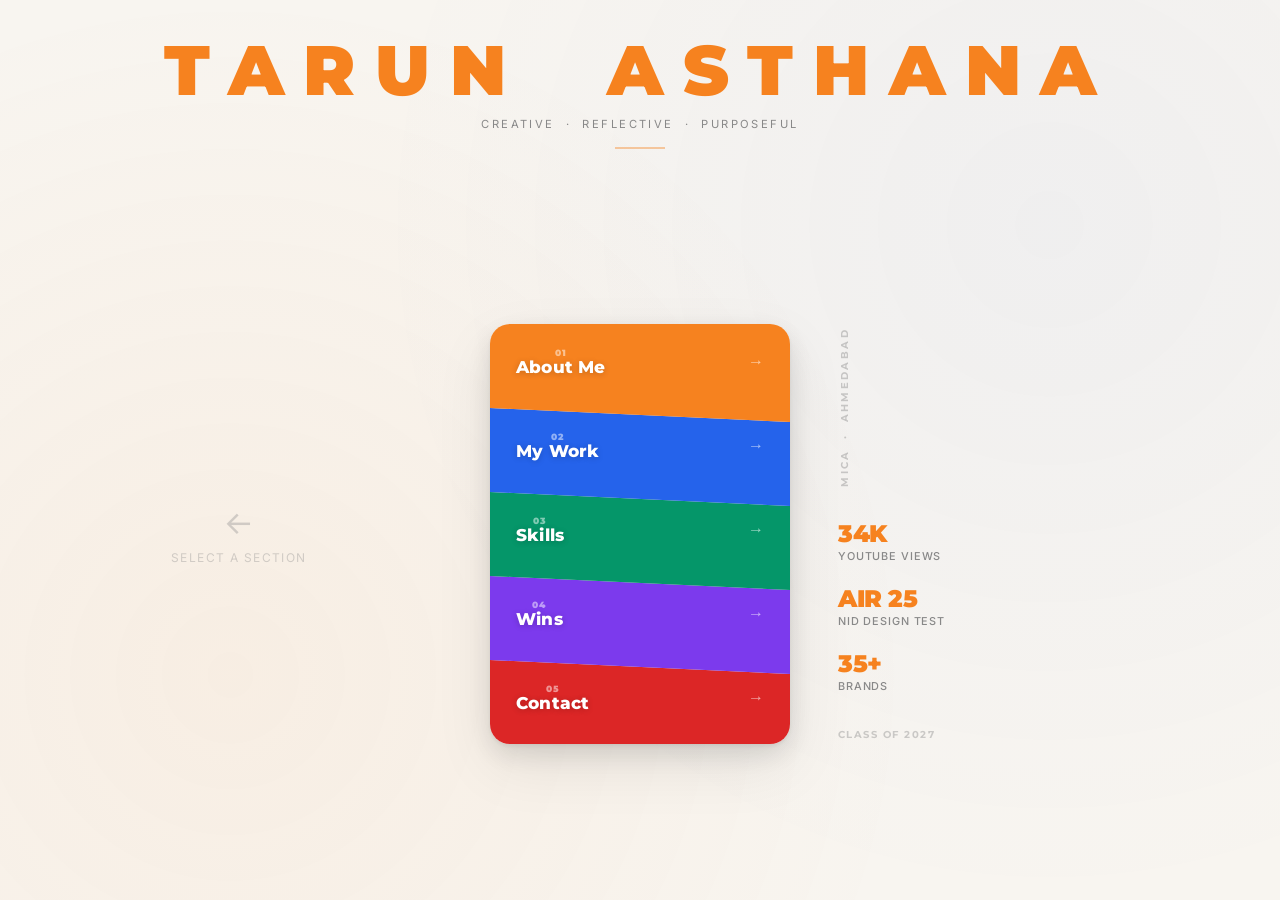
<file: index-old.html>
<!DOCTYPE html>
<html lang="en">
<head>
  <meta charset="UTF-8" />
  <meta name="viewport" content="width=device-width, initial-scale=1.0" />
  <title>Tarun Asthana</title>
  <link rel="preconnect" href="https://fonts.googleapis.com" />
  <link rel="preconnect" href="https://fonts.gstatic.com" crossorigin />
  <link href="https://fonts.googleapis.com/css2?family=Montserrat:wght@400;700;900&family=Inter:wght@300;400;500;600&display=swap" rel="stylesheet" />
<style>
/* ── RESET ─────────────────────────────────────────── */
*, *::before, *::after { box-sizing: border-box; margin: 0; padding: 0; }

:root {
  --bg:     #F8F5F0;
  --bg2:    #EDE9E2;
  --text:   #1a1a1a;
  --muted:  #888;
  --muted2: #555;
  --border: rgba(0,0,0,0.09);
  --orange: #F6821F;
  --rw: 300px;
  --rh: 420px;
}

html, body {
  height: 100%;
  overflow: hidden;
}

body {
  font-family: 'Inter', 'Helvetica Neue', Arial, sans-serif;
  background: var(--bg);
  color: var(--text);
  display: flex;
  flex-direction: column;
}

a { text-decoration: none; color: inherit; }

/* subtle ambient glow */
body::before {
  content: '';
  position: fixed;
  inset: 0;
  background:
    radial-gradient(circle at 18% 75%, rgba(246,130,31,0.06) 0%, transparent 55%),
    radial-gradient(circle at 82% 25%, rgba(37,99,235,0.04) 0%, transparent 55%);
  pointer-events: none;
  z-index: 0;
}

/* ── HEADER ─────────────────────────────────────────── */
.site-header {
  flex-shrink: 0;
  padding: 2.2rem 5% 1.2rem;
  text-align: center;
  position: relative;
  z-index: 1;
}

.name-display {
  font-family: 'Montserrat', 'Helvetica Neue', Arial, sans-serif;
  font-weight: 900;
  font-size: clamp(2.2rem, 5.5vw, 5.2rem);
  color: var(--orange);
  letter-spacing: 0.28em;
  text-transform: uppercase;
  line-height: 1;
  white-space: nowrap;
}

.name-sub {
  font-weight: 400;
  font-size: 0.7rem;
  color: var(--muted);
  letter-spacing: 0.22em;
  text-transform: uppercase;
  margin-top: 0.7rem;
}

.header-line {
  width: 50px;
  height: 2px;
  background: var(--orange);
  margin: 1rem auto 0;
  opacity: 0.4;
}

/* ── MAIN THREE-COLUMN ─────────────────────────────── */
.main-area {
  flex: 1;
  display: grid;
  grid-template-columns: 1fr var(--rw) 1fr;
  align-items: center;
  min-height: 0;
  position: relative;
  z-index: 1;
}

/* ── LEFT PANEL ─────────────────────────────────────── */
.left-panel {
  height: 100%;
  display: flex;
  align-items: center;
  padding: 1rem 2rem 1rem 4%;
  overflow: hidden;
}

.panel-body {
  width: 100%;
  max-height: var(--rh);
  overflow-y: auto;
  scrollbar-width: thin;
  scrollbar-color: rgba(0,0,0,0.12) transparent;
  opacity: 1;
  transform: translateX(0);
}

.panel-body::-webkit-scrollbar { width: 4px; }
.panel-body::-webkit-scrollbar-track { background: transparent; }
.panel-body::-webkit-scrollbar-thumb { background: rgba(0,0,0,0.12); border-radius: 4px; }

/* empty hint */
.panel-hint {
  display: flex;
  flex-direction: column;
  align-items: center;
  gap: 0.5rem;
  color: var(--muted);
  opacity: 0.35;
  user-select: none;
  padding: 3rem 0;
}

.ph-arrow {
  font-size: 2rem;
  animation: sway 2.5s ease-in-out infinite;
}

@keyframes sway {
  0%,100% { transform: translateX(0); }
  50%      { transform: translateX(-10px); }
}

.panel-hint p {
  font-size: 0.75rem;
  letter-spacing: 0.12em;
  text-transform: uppercase;
}

/* ── PANEL CONTENT ─────────────────────────────────── */
.p-head {
  display: flex;
  align-items: baseline;
  gap: 0.9rem;
  margin-bottom: 1.4rem;
  padding-bottom: 0.9rem;
  border-bottom: 1px solid var(--border);
}

.p-num {
  font-family: 'Montserrat', sans-serif;
  font-weight: 900;
  font-size: 0.7rem;
  letter-spacing: 0.08em;
  opacity: 0.7;
}

.p-title {
  font-family: 'Montserrat', sans-serif;
  font-weight: 900;
  font-size: 1.55rem;
  letter-spacing: -0.02em;
  border-bottom: 3px solid;
  padding-bottom: 2px;
  line-height: 1.1;
}

.p-intro {
  font-size: 0.9rem;
  color: var(--muted2);
  line-height: 1.75;
  margin-bottom: 1.3rem;
}

.p-intro strong { color: var(--text); font-weight: 600; }

/* education */
.p-edu { display: flex; flex-direction: column; gap: 0.85rem; margin-bottom: 1.3rem; }

.pei { display: flex; gap: 1rem; align-items: flex-start; }

.pei-y {
  font-family: 'Montserrat', sans-serif;
  font-weight: 700;
  font-size: 0.68rem;
  color: var(--orange);
  letter-spacing: 0.04em;
  white-space: nowrap;
  padding-top: 2px;
  min-width: 30px;
}

.pei-d { font-size: 0.86rem; font-weight: 600; color: var(--text); line-height: 1.3; }
.pei-i { font-size: 0.76rem; color: var(--muted); margin-top: 2px; }

/* chips */
.p-chips { display: flex; flex-wrap: wrap; gap: 0.4rem; margin-top: 0.4rem; }

.p-chips span {
  padding: 0.25rem 0.7rem;
  border: 1px solid var(--border);
  border-radius: 50px;
  font-size: 0.72rem;
  color: var(--muted2);
  font-weight: 500;
  background: rgba(0,0,0,0.03);
}

/* work */
.pw-list { display: flex; flex-direction: column; gap: 0; }

.pw-item {
  display: flex;
  gap: 0.9rem;
  padding: 0.8rem 0;
  border-bottom: 1px solid var(--border);
}

.pw-item:last-child { border-bottom: none; }

.pw-date {
  font-size: 0.65rem;
  font-family: 'Courier New', monospace;
  color: var(--muted);
  white-space: nowrap;
  padding-top: 3px;
  min-width: 68px;
}

.pw-role { font-size: 0.86rem; font-weight: 700; color: var(--text); line-height: 1.3; }
.pw-org  { font-size: 0.76rem; color: #2563EB; font-weight: 600; margin-top: 1px; }
.pw-desc { font-size: 0.74rem; color: var(--muted); margin-top: 3px; line-height: 1.5; }

/* skills */
.ps-groups { display: flex; flex-direction: column; gap: 1.2rem; }

.psg-label {
  font-size: 0.68rem;
  font-weight: 700;
  letter-spacing: 0.1em;
  text-transform: uppercase;
  color: var(--muted);
  margin-bottom: 0.45rem;
}

.psg-tags { display: flex; flex-wrap: wrap; gap: 0.38rem; }

.psg-tags span {
  padding: 0.26rem 0.68rem;
  background: rgba(5,150,105,0.07);
  border: 1px solid rgba(5,150,105,0.18);
  border-radius: 6px;
  font-size: 0.73rem;
  color: var(--muted2);
  font-weight: 500;
}

/* wins */
.pwn-list { display: flex; flex-direction: column; gap: 0; }

.pwn-item {
  display: flex;
  align-items: flex-start;
  gap: 0.9rem;
  padding: 0.75rem 0;
  border-bottom: 1px solid var(--border);
}

.pwn-item:last-child { border-bottom: none; }

.pwn-n {
  font-family: 'Montserrat', sans-serif;
  font-weight: 900;
  font-size: 0.95rem;
  min-width: 42px;
  text-align: right;
  line-height: 1.2;
  padding-top: 2px;
  flex-shrink: 0;
}

.pwn-t { font-size: 0.86rem; font-weight: 600; color: var(--text); line-height: 1.3; }
.pwn-s { font-size: 0.72rem; color: var(--muted); margin-top: 2px; }

/* contact */
.p-email {
  display: inline-block;
  font-family: 'Montserrat', sans-serif;
  font-weight: 700;
  font-size: 0.95rem;
  color: #DC2626;
  border-bottom: 2px solid #DC2626;
  padding-bottom: 2px;
  margin-bottom: 1.3rem;
  transition: opacity 0.2s;
}

.p-email:hover { opacity: 0.7; }

.p-contact-info { display: flex; flex-direction: column; gap: 0.55rem; margin-bottom: 1.3rem; }

.pci { display: flex; align-items: center; gap: 0.65rem; font-size: 0.83rem; color: var(--muted2); }

.pci-dot { width: 6px; height: 6px; border-radius: 50%; flex-shrink: 0; }

/* ── CENTER: NAV RECTANGLE ─────────────────────────── */
.rect-col {
  display: flex;
  align-items: center;
  justify-content: center;
}

.nav-rect {
  position: relative;
  width: var(--rw);
  height: var(--rh);
  border-radius: 20px;
  overflow: hidden;
  box-shadow:
    0 2px 4px  rgba(0,0,0,0.07),
    0 10px 28px rgba(0,0,0,0.11),
    0 22px 60px rgba(0,0,0,0.08);
}

/* ── BUTTONS ─────────────────────────────────────────
   All 5 buttons are position:absolute covering the full 300×420px.
   clip-path slices each into its diagonal band.
   Section boundaries (left edge px): 0, 84, 168, 252, 336, 420
   Right edge = left + 14px (diagonal offset)
────────────────────────────────────────────────────── */
.nb {
  position: absolute;
  inset: 0;
  width: 100%;
  height: 100%;
  border: none;
  cursor: pointer;
  padding: 0;
  transition: filter 0.2s;
}

.nb:focus-visible { outline: 3px solid rgba(255,255,255,0.7); outline-offset: -4px; }

.nb-1 { background: #F6821F; clip-path: polygon(0 0,   100% 0,   100% 98px,  0 84px);  z-index: 5; }
.nb-2 { background: #2563EB; clip-path: polygon(0 84px, 100% 98px, 100% 182px, 0 168px); z-index: 4; }
.nb-3 { background: #059669; clip-path: polygon(0 168px,100% 182px,100% 266px, 0 252px); z-index: 3; }
.nb-4 { background: #7C3AED; clip-path: polygon(0 252px,100% 266px,100% 350px, 0 336px); z-index: 2; }
.nb-5 { background: #DC2626; clip-path: polygon(0 336px,100% 350px,100% 420px, 0 420px); z-index: 1; }

.nb:hover { filter: brightness(1.13); }
.nb.nb-active { filter: brightness(1.2); }

/* ── BUTTON CONTENT ─────────────────────────────────
   nb-content is positioned to the vertical center of each slice.
   Slice centers (midpoint of left-edge boundaries):
   Sec1: 42px  Sec2: 126px  Sec3: 210px  Sec4: 294px  Sec5: 378px
────────────────────────────────────────────────────── */
.nb-content {
  position: absolute;
  left: 0;
  right: 0;
  display: flex;
  align-items: center;
  justify-content: space-between;
  padding: 0 26px;
  pointer-events: none;
}

.nb-1 .nb-content { top: 24px; }
.nb-2 .nb-content { top: 108px; }
.nb-3 .nb-content { top: 192px; }
.nb-4 .nb-content { top: 276px; }
.nb-5 .nb-content { top: 360px; }

.nb-left { display: flex; flex-direction: column; gap: 2px; }

.nb-num {
  font-family: 'Montserrat', sans-serif;
  font-size: 0.58rem;
  font-weight: 900;
  color: rgba(255,255,255,0.5);
  letter-spacing: 0.1em;
  line-height: 1;
}

.nb-label {
  font-family: 'Montserrat', sans-serif;
  font-size: 1.05rem;
  font-weight: 800;
  color: #fff;
  letter-spacing: 0.01em;
  line-height: 1;
  text-shadow: 0 1px 6px rgba(0,0,0,0.2);
}

.nb-arrow {
  font-size: 1rem;
  color: rgba(255,255,255,0.6);
  transition: transform 0.2s, color 0.2s;
}

.nb:hover .nb-arrow { transform: translateX(5px); color: #fff; }
.nb.nb-active .nb-arrow { transform: translateX(7px); color: #fff; }

/* ── RIGHT COLUMN ───────────────────────────────────── */
.right-col {
  display: flex;
  align-items: center;
  justify-content: flex-start;
  padding-left: 3rem;
  height: 100%;
}

.right-inner {
  display: flex;
  flex-direction: column;
  gap: 2.2rem;
  align-items: flex-start;
}

.ri-vert {
  font-family: 'Montserrat', sans-serif;
  font-size: 0.62rem;
  font-weight: 700;
  letter-spacing: 0.24em;
  text-transform: uppercase;
  color: var(--muted);
  writing-mode: vertical-rl;
  transform: rotate(180deg);
  opacity: 0.42;
}

.ri-stats { display: flex; flex-direction: column; gap: 1.5rem; }

.ri-stat { display: flex; flex-direction: column; gap: 3px; }

.ri-n {
  font-family: 'Montserrat', sans-serif;
  font-weight: 900;
  font-size: 1.5rem;
  color: var(--orange);
  letter-spacing: -0.02em;
  line-height: 1;
}

.ri-l {
  font-size: 0.68rem;
  color: var(--muted);
  text-transform: uppercase;
  letter-spacing: 0.08em;
  font-weight: 500;
}

.ri-year {
  font-family: 'Montserrat', sans-serif;
  font-size: 0.62rem;
  font-weight: 700;
  letter-spacing: 0.15em;
  text-transform: uppercase;
  color: var(--muted);
  opacity: 0.4;
}

/* ── MOBILE ─────────────────────────────────────────── */
@media (max-width: 860px) {
  html, body { overflow: auto; height: auto; }

  .name-display {
    font-size: clamp(1.5rem, 8vw, 3rem);
    letter-spacing: 0.15em;
    white-space: normal;
  }

  .main-area {
    grid-template-columns: 1fr;
    grid-template-rows: auto auto auto;
    padding: 1.5rem 5% 3rem;
    gap: 2rem;
    align-items: start;
  }

  .left-panel { order: 2; height: auto; padding: 0; }
  .panel-body  { max-height: none; }
  .rect-col    { order: 1; justify-content: center; }
  .right-col   { order: 3; padding: 0; justify-content: center; }

  .right-inner { flex-direction: row; flex-wrap: wrap; gap: 1.5rem; justify-content: center; }
  .ri-vert     { display: none; }
}
</style>
</head>
<body>

  <!-- ── NAME ─────────────────────────────────────── -->
  <header class="site-header">
    <h1 class="name-display">TARUN&nbsp;&nbsp;ASTHANA</h1>
    <p class="name-sub">Creative &nbsp;&middot;&nbsp; Reflective &nbsp;&middot;&nbsp; Purposeful</p>
    <div class="header-line"></div>
  </header>

  <!-- ── MAIN ─────────────────────────────────────── -->
  <main class="main-area">

    <!-- LEFT: content -->
    <div class="left-panel">
      <div class="panel-body" id="panelBody">
        <div class="panel-hint">
          <div class="ph-arrow">&#8592;</div>
          <p>Select a section</p>
        </div>
      </div>
    </div>

    <!-- CENTER: rectangle -->
    <div class="rect-col">
      <div class="nav-rect">

        <button class="nb nb-1" onclick="showPanel('about',this)">
          <div class="nb-content">
            <div class="nb-left"><span class="nb-num">01</span><span class="nb-label">About Me</span></div>
            <span class="nb-arrow">&#8594;</span>
          </div>
        </button>

        <button class="nb nb-2" onclick="showPanel('work',this)">
          <div class="nb-content">
            <div class="nb-left"><span class="nb-num">02</span><span class="nb-label">My Work</span></div>
            <span class="nb-arrow">&#8594;</span>
          </div>
        </button>

        <button class="nb nb-3" onclick="showPanel('skills',this)">
          <div class="nb-content">
            <div class="nb-left"><span class="nb-num">03</span><span class="nb-label">Skills</span></div>
            <span class="nb-arrow">&#8594;</span>
          </div>
        </button>

        <button class="nb nb-4" onclick="showPanel('wins',this)">
          <div class="nb-content">
            <div class="nb-left"><span class="nb-num">04</span><span class="nb-label">Wins</span></div>
            <span class="nb-arrow">&#8594;</span>
          </div>
        </button>

        <button class="nb nb-5" onclick="showPanel('contact',this)">
          <div class="nb-content">
            <div class="nb-left"><span class="nb-num">05</span><span class="nb-label">Contact</span></div>
            <span class="nb-arrow">&#8594;</span>
          </div>
        </button>

      </div>
    </div>

    <!-- RIGHT: ambient info -->
    <div class="right-col">
      <div class="right-inner">
        <div class="ri-vert">MICA &nbsp;·&nbsp; AHMEDABAD</div>
        <div class="ri-stats">
          <div class="ri-stat"><span class="ri-n">34K</span><span class="ri-l">YouTube Views</span></div>
          <div class="ri-stat"><span class="ri-n">AIR 25</span><span class="ri-l">NID Design Test</span></div>
          <div class="ri-stat"><span class="ri-n">35+</span><span class="ri-l">Brands</span></div>
        </div>
        <div class="ri-year">Class of 2027</div>
      </div>
    </div>

  </main>

<script>
const PANELS = {
  about: `
    <div class="p-head">
      <span class="p-num" style="color:#F6821F">01</span>
      <h2 class="p-title" style="border-color:#F6821F">About Me</h2>
    </div>
    <p class="p-intro">PGDM student at <strong>MICA, Ahmedabad</strong> — The School of Ideas. Visual Arts graduate bridging fine art, brand strategy, and psychology.</p>
    <div class="p-edu">
      <div class="pei"><span class="pei-y">2027</span><div><div class="pei-d">PGDM</div><div class="pei-i">MICA, Ahmedabad</div></div></div>
      <div class="pei"><span class="pei-y">2025</span><div><div class="pei-d">PG Diploma — Psychological Counselling</div><div class="pei-i">Symbiosis Centre for Distance Learning &middot; 78.38%</div></div></div>
      <div class="pei"><span class="pei-y">2024</span><div><div class="pei-d">Bachelor of Visual Arts</div><div class="pei-i">University of Lucknow &middot; 73.45%</div></div></div>
      <div class="pei"><span class="pei-y">2019</span><div><div class="pei-d">Class XII — CBSE &middot; 89.17%</div><div class="pei-i">St. Anjani's Public School, Lucknow</div></div></div>
    </div>
    <div class="p-chips"><span>Painting</span><span>Photography</span><span>Swimming</span><span>Aquascaping</span></div>`,

  work: `
    <div class="p-head">
      <span class="p-num" style="color:#2563EB">02</span>
      <h2 class="p-title" style="border-color:#2563EB">My Work</h2>
    </div>
    <div class="pw-list">
      <div class="pw-item"><span class="pw-date">2025–26</span><div><div class="pw-role">Member, MICANVAS</div><div class="pw-org">MICA, Ahmedabad</div><div class="pw-desc">UGC campaigns for 35+ brands &middot; omnichannel activations &middot; 28-member team</div></div></div>
      <div class="pw-item"><span class="pw-date">Jul–Aug '24</span><div><div class="pw-role">Fine Artist</div><div class="pw-org">Arif Industries (P) Ltd</div><div class="pw-desc">4 original paintings inspired by a reputed artist's technique</div></div></div>
      <div class="pw-item"><span class="pw-date">Sep '23–Jan '24</span><div><div class="pw-role">Senior Graphic Designer</div><div class="pw-org">Natkhat Media Pvt Ltd</div><div class="pw-desc">Visual campaigns for 12 clients &middot; brand consistency across platforms</div></div></div>
      <div class="pw-item"><span class="pw-date">Sep–Dec '23</span><div><div class="pw-role">Workshop Curator</div><div class="pw-org">Personality Development Programme</div><div class="pw-desc">86-day workshop &middot; 40+ students &middot; Double Diamond Framework</div></div></div>
      <div class="pw-item"><span class="pw-date">Mar–Nov '23</span><div><div class="pw-role">Fine Artist</div><div class="pw-org">Arif Industries (P) Ltd</div><div class="pw-desc">Site photography &amp; visual interpretation of 16 buildings</div></div></div>
      <div class="pw-item"><span class="pw-date">May '21–Jul '23</span><div><div class="pw-role">Creator &amp; Educator</div><div class="pw-org">YouTube Channel</div><div class="pw-desc">34,920 views &middot; 664 hours watch time &middot; educational art content</div></div></div>
    </div>`,

  skills: `
    <div class="p-head">
      <span class="p-num" style="color:#059669">03</span>
      <h2 class="p-title" style="border-color:#059669">Skills</h2>
    </div>
    <div class="ps-groups">
      <div class="psg"><div class="psg-label">Design &amp; Visual Arts</div><div class="psg-tags"><span>Adobe Photoshop</span><span>Illustrator</span><span>Lightroom</span><span>Canva</span><span>Fine Art</span><span>Typography</span></div></div>
      <div class="psg"><div class="psg-label">Content &amp; Media</div><div class="psg-tags"><span>Video Editing (VN)</span><span>Photography</span><span>Social Media</span><span>UGC Campaigns</span><span>Storytelling</span></div></div>
      <div class="psg"><div class="psg-label">Strategy &amp; Leadership</div><div class="psg-tags"><span>Brand Communications</span><span>Double Diamond</span><span>Event Management</span><span>MS PowerPoint</span><span>Team Leadership</span></div></div>
    </div>`,

  wins: `
    <div class="p-head">
      <span class="p-num" style="color:#7C3AED">04</span>
      <h2 class="p-title" style="border-color:#7C3AED">Wins</h2>
    </div>
    <div class="pwn-list">
      <div class="pwn-item"><div class="pwn-n" style="color:#7C3AED">AIR 25</div><div><div class="pwn-t">NID Design Aptitude Test (Mains)</div><div class="pwn-s">National Institute of Design, Ahmedabad &middot; 2025</div></div></div>
      <div class="pwn-item"><div class="pwn-n" style="color:#7C3AED">3rd</div><div><div class="pwn-t">Samvedna Art Competition</div><div class="pwn-s">Sri Aurobindo College, New Delhi &middot; 2021</div></div></div>
      <div class="pwn-item"><div class="pwn-n" style="color:#7C3AED">2703</div><div><div class="pwn-t">AIR — JEE Mains Paper 2</div><div class="pwn-s">2020</div></div></div>
      <div class="pwn-item"><div class="pwn-n" style="color:#7C3AED">&#9733;</div><div><div class="pwn-t">Batohi Art Exhibition</div><div class="pwn-s">Lucknow &middot; 2024</div></div></div>
      <div class="pwn-item"><div class="pwn-n" style="color:#7C3AED">&#9733;</div><div><div class="pwn-t">Mobiwalk Photography Prize</div><div class="pwn-s">Nawab Wajid Ali Shah Zoo, Lucknow &middot; 2021</div></div></div>
      <div class="pwn-item"><div class="pwn-n" style="color:#7C3AED">&#9733;</div><div><div class="pwn-t">Leadership Skills — IIM Ahmedabad, Coursera</div><div class="pwn-s">2024</div></div></div>
      <div class="pwn-item"><div class="pwn-n" style="color:#7C3AED">&#9733;</div><div><div class="pwn-t">Co-Founder, Fine Arts Cultural Club</div><div class="pwn-s">First cultural club at College of Arts &amp; Crafts, Lucknow</div></div></div>
    </div>`,

  contact: `
    <div class="p-head">
      <span class="p-num" style="color:#DC2626">05</span>
      <h2 class="p-title" style="border-color:#DC2626">Contact</h2>
    </div>
    <p class="p-intro">Seeking summer internship opportunities in brand strategy, creative direction, or graphic design.</p>
    <a href="mailto:asthana290@gmail.com" class="p-email">asthana290@gmail.com</a>
    <div class="p-contact-info">
      <div class="pci"><span class="pci-dot" style="background:#DC2626"></span><span>Ahmedabad / Lucknow, India</span></div>
      <div class="pci"><span class="pci-dot" style="background:#DC2626"></span><span>MICA, Ahmedabad &middot; PGDM 2027</span></div>
      <div class="pci"><span class="pci-dot" style="background:#DC2626"></span><span>English &middot; Hindi</span></div>
    </div>
    <div class="p-chips"><span>Brand Strategy</span><span>Creative Direction</span><span>Graphic Design</span><span>Art Direction</span></div>`
};

let active = null;

function showPanel(key, btn) {
  const body = document.getElementById('panelBody');
  const allBtns = document.querySelectorAll('.nb');

  if (active === key) {
    active = null;
    allBtns.forEach(b => b.classList.remove('nb-active'));
    body.style.transition = 'opacity 0.25s, transform 0.25s';
    body.style.opacity = '0';
    body.style.transform = 'translateX(-12px)';
    setTimeout(() => {
      body.innerHTML = '<div class="panel-hint"><div class="ph-arrow">&#8592;</div><p>Select a section</p></div>';
      body.style.transition = 'none';
      body.style.opacity = '1';
      body.style.transform = 'translateX(0)';
    }, 260);
    return;
  }

  active = key;
  allBtns.forEach(b => b.classList.remove('nb-active'));
  btn.classList.add('nb-active');

  body.style.transition = 'opacity 0.2s, transform 0.2s';
  body.style.opacity = '0';
  body.style.transform = 'translateX(-14px)';

  setTimeout(() => {
    body.innerHTML = PANELS[key];
    body.style.transition = 'opacity 0.4s cubic-bezier(0.16,1,0.3,1), transform 0.4s cubic-bezier(0.16,1,0.3,1)';
    body.style.opacity = '1';
    body.style.transform = 'translateX(0)';
  }, 210);
}
</script>
</body>
</html>
</file>
